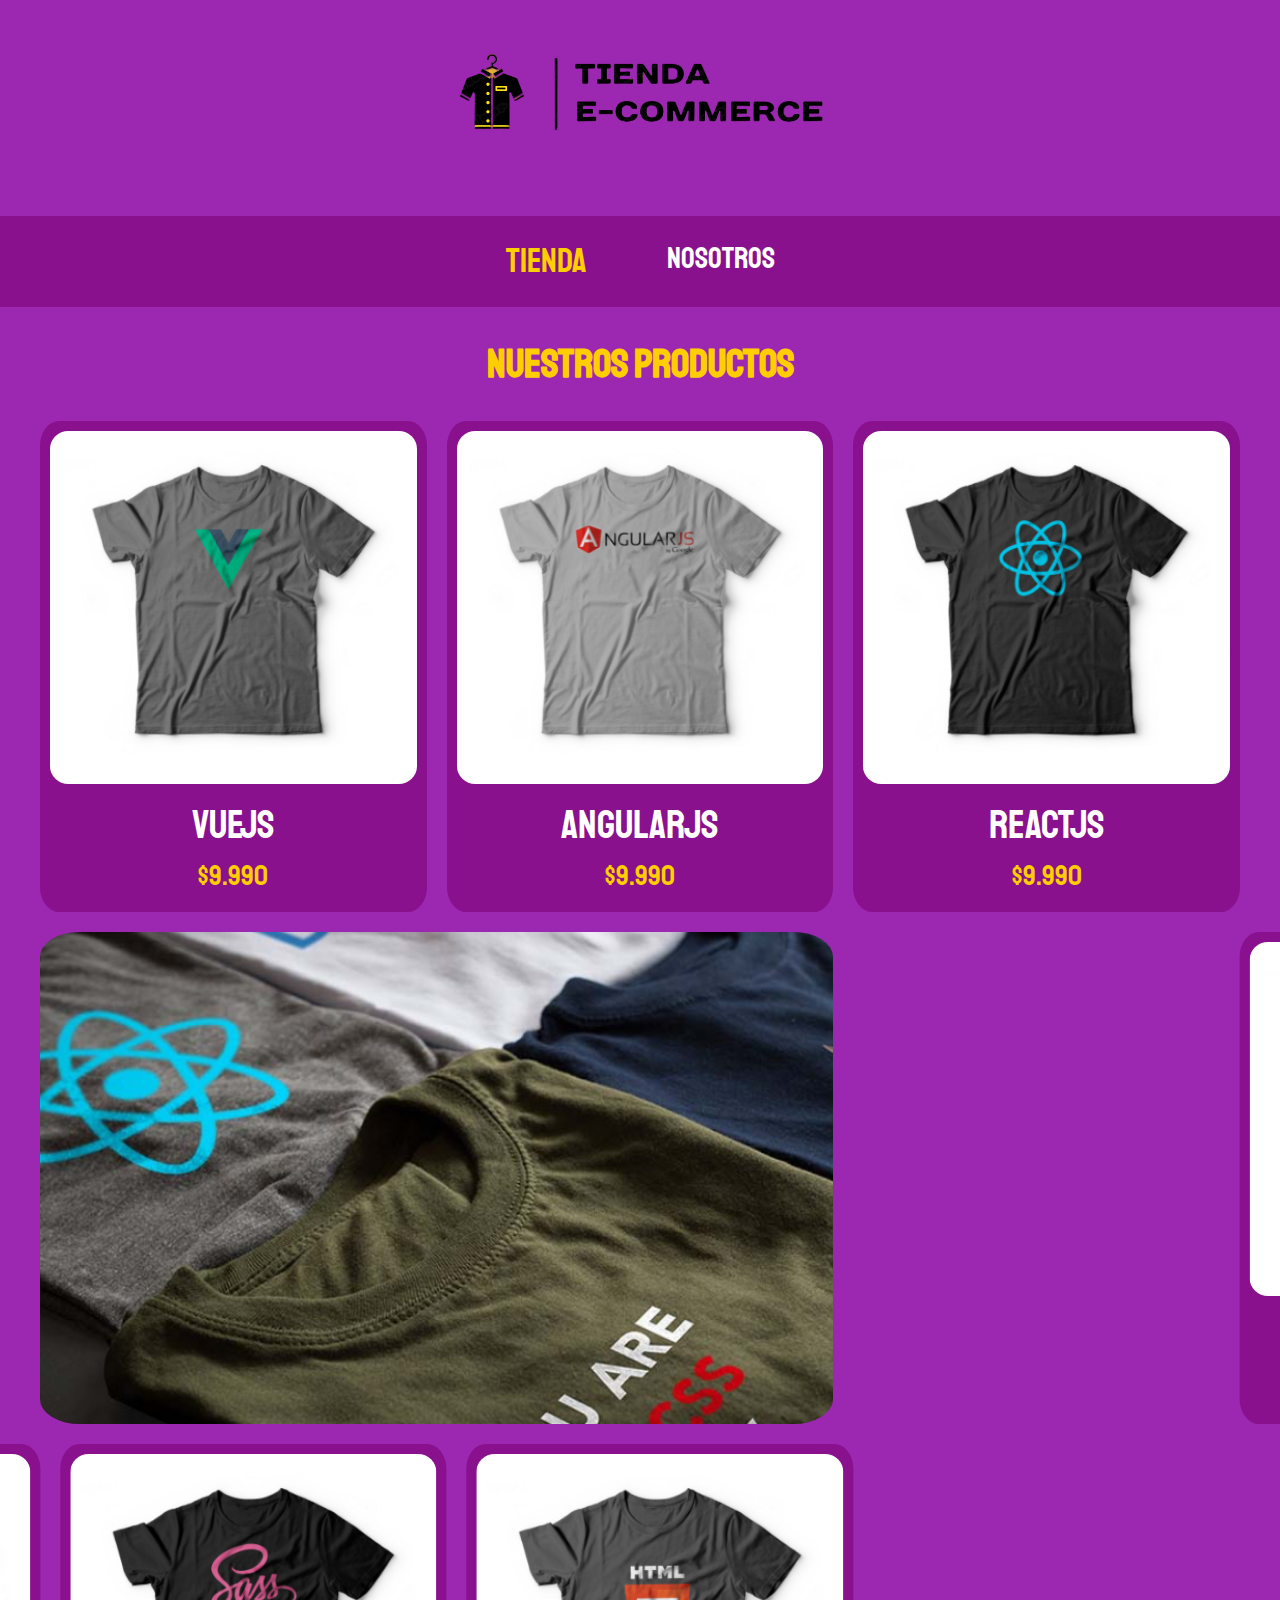
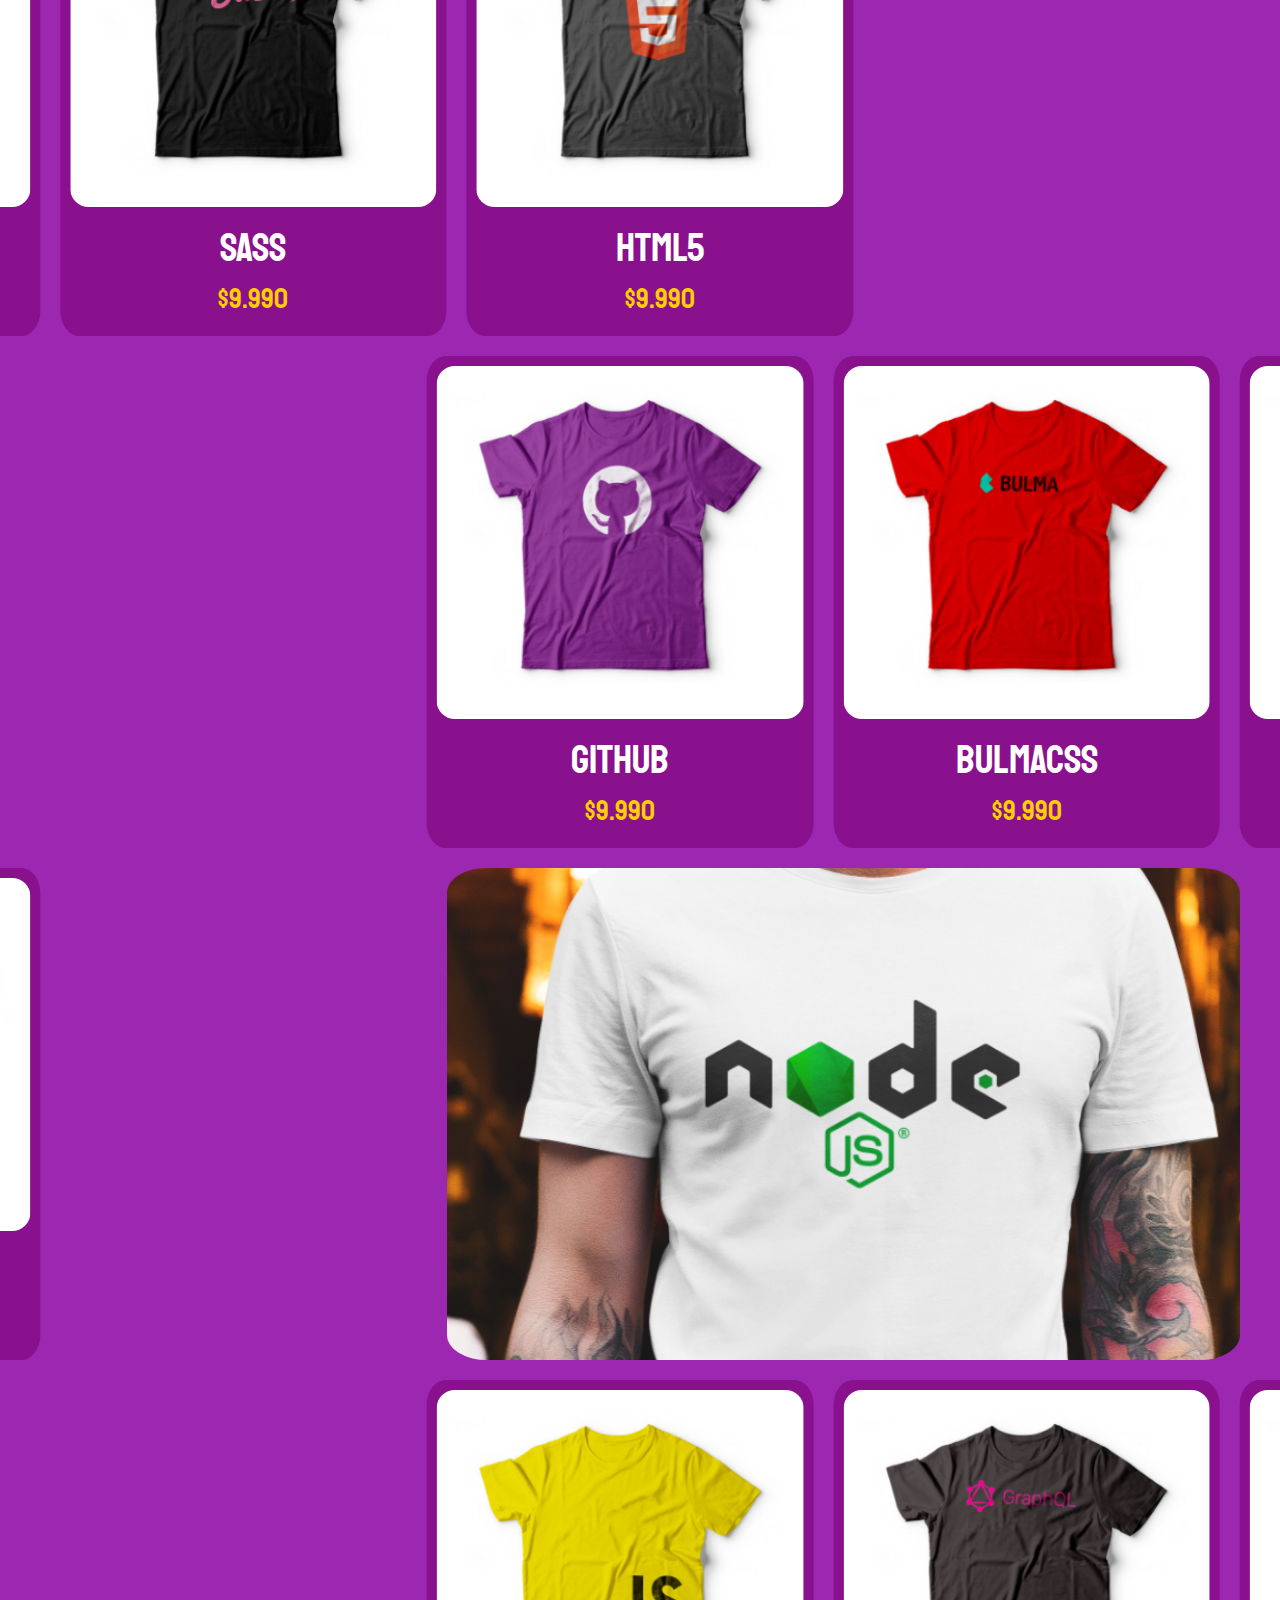
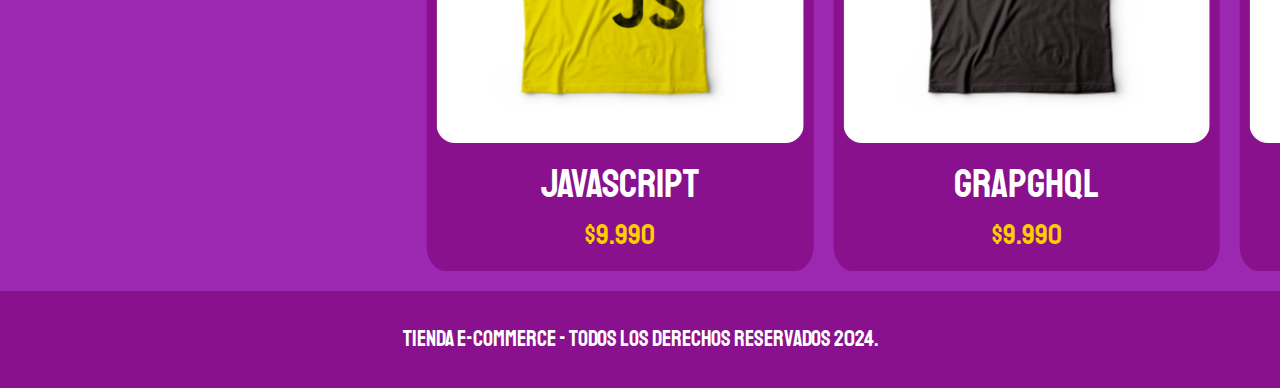
<file: index.html>
<!DOCTYPE html>
<html lang="en">

<head>
    <meta charset="UTF-8">
    <meta name="viewport" content="width=device-width, initial-scale=1.0">
    <title>E-Commerce Store</title>
    <link rel="stylesheet" href="https://unpkg.com/aos@next/dist/aos.css" />
    <link rel="stylesheet" href="css/normalize.css">
    <link rel="preconnect" href="https://fonts.googleapis.com">
    <link rel="preconnect" href="https://fonts.gstatic.com" crossorigin>
    <link href="https://fonts.googleapis.com/css2?family=Krub:wght@400;700&family=Staatliches&display=swap"
        rel="stylesheet">
    <link rel="stylesheet" href="css/styles.css"">
</head>

<body>
    <header class=" header">
    <a href="index.html">
        <img class="header_logo" src="img/logo.png" alt="Logotipo" data-aos="slide-down">
    </a>
    </header>

    <nav class="navegacion" data-aos="slide-up">
        <a class="navegacion_enlace navegacion_enlace-activo" href="index.html">Tienda</a>
        <a class="navegacion_enlace navegacion_enlace-ac" href="nosotros.html">Nosotros</a>
    </nav>

    <main class="contenedor">
        <h1>Nuestros Productos</h1>

        <div class="grid">
            <div class="producto" data-aos="slide-left">
                <a href="producto.html">
                    <img class="producto_imagen" src="img/1.jpg" alt="Imagen Polera">
                    <div class="producto_informacion">
                        <p class="producto_nombre">VueJS</p>
                        <p class="producto_precio">$9.990</p>
                    </div>
                </a>
            </div>
            <div class="producto" data-aos="slide-left">
                <a href="producto.html">
                    <img class="producto_imagen" src="img/2.jpg" alt="Imagen Polera">
                    <div class="producto_informacion">
                        <p class="producto_nombre">AngularJS</p>
                        <p class="producto_precio">$9.990</p>
                    </div>
                </a>
            </div>
            <div class="producto" data-aos="slide-left">
                <a href="producto.html">
                    <img class="producto_imagen" src="img/3.jpg" alt="Imagen Polera">
                    <div class="producto_informacion">
                        <p class="producto_nombre">ReactJS</p>
                        <p class="producto_precio">$9.990</p>
                    </div>
                </a>
            </div>
            <div class="producto" data-aos="slide-left">
                <a href="producto.html">
                    <img class="producto_imagen" src="img/4.jpg" alt="Imagen Polera">
                    <div class="producto_informacion">
                        <p class="producto_nombre">Redux</p>
                        <p class="producto_precio">$9.990</p>
                    </div>
                </a>
            </div>
            <div class="producto" data-aos="slide-right">
                <a href="producto.html">
                    <img class="producto_imagen" src="img/5.jpg" alt="Imagen Polera">
                    <div class="producto_informacion">
                        <p class="producto_nombre">NodeJS</p>
                        <p class="producto_precio">$9.990</p>
                    </div>
                </a>
            </div>
            <div class="producto" data-aos="slide-right">
                <a href="producto.html">
                    <img class="producto_imagen" src="img/6.jpg" alt="Imagen Polera">
                    <div class="producto_informacion">
                        <p class="producto_nombre">SASS</p>
                        <p class="producto_precio">$9.990</p>
                    </div>
                </a>
            </div>
            <div class="producto" data-aos="slide-right">
                <a href="producto.html">
                    <img class="producto_imagen" src="img/7.jpg" alt="Imagen Polera">
                    <div class="producto_informacion">
                        <p class="producto_nombre">HTML5</p>
                        <p class="producto_precio">$9.990</p>
                    </div>
                </a>
            </div>
            <div class="producto" data-aos="slide-left">
                <a href="producto.html">
                    <img class="producto_imagen" src="img/8.jpg" alt="Imagen Polera">
                    <div class="producto_informacion">
                        <p class="producto_nombre">GitHub</p>
                        <p class="producto_precio">$9.990</p>
                    </div>
                </a>
            </div>
            <div class="producto" data-aos="slide-left">
                <a href="producto.html">
                    <img class="producto_imagen" src="img/9.jpg" alt="Imagen Polera">
                    <div class="producto_informacion">
                        <p class="producto_nombre">BulmaCSS</p>
                        <p class="producto_precio">$9.990</p>
                    </div>
                </a>
            </div>
            <div class="producto" data-aos="slide-left">
                <a href="producto.html">
                    <img class="producto_imagen" src="img/10.jpg" alt="Imagen Polera">
                    <div class="producto_informacion">
                        <p class="producto_nombre">TypeScript</p>
                        <p class="producto_precio">$9.990</p>
                    </div>
                </a>
            </div>
            <div class="producto" data-aos="slide-right">
                <a href="producto.html">
                    <img class="producto_imagen" src="img/11.jpg" alt="Imagen Polera">
                    <div class="producto_informacion">
                        <p class="producto_nombre">Drupal</p>
                        <p class="producto_precio">$9.990</p>
                    </div>
                </a>
            </div>
            <div class="producto" data-aos="slide-left">
                <a href="producto.html">
                    <img class="producto_imagen" src="img/12.jpg" alt="Imagen Polera">
                    <div class="producto_informacion">
                        <p class="producto_nombre">JavaScript</p>
                        <p class="producto_precio">$9.990</p>
                    </div>
                </a>
            </div>
            <div class="producto" data-aos="slide-left">
                <a href="producto.html">
                    <img class="producto_imagen" src="img/13.jpg" alt="Imagen Polera">
                    <div class="producto_informacion">
                        <p class="producto_nombre">GrapghQL</p>
                        <p class="producto_precio">$9.990</p>
                    </div>
                </a>
            </div>
            <div class="producto" data-aos="slide-left">
                <a href="producto.html">
                    <img class="producto_imagen" src="img/14.jpg" alt="Imagen Polera">
                    <div class="producto_informacion">
                        <p class="producto_nombre">WordPress</p>
                        <p class="producto_precio">$9.990</p>
                    </div>
                </a>
            </div>
            <div class="grafico grafico-polera"></div>
            <div class="grafico grafico-node"></div>
        </div>
    </main>

    <footer class="footer">
        <p class="footer_texto">Tienda E-Commerce - Todos los derechos Reservados 2024.</p>
    </footer>

    <script src="https://unpkg.com/aos@next/dist/aos.js"></script>
<script>
   AOS.init();
</script>
    </body>

</html>
</file>
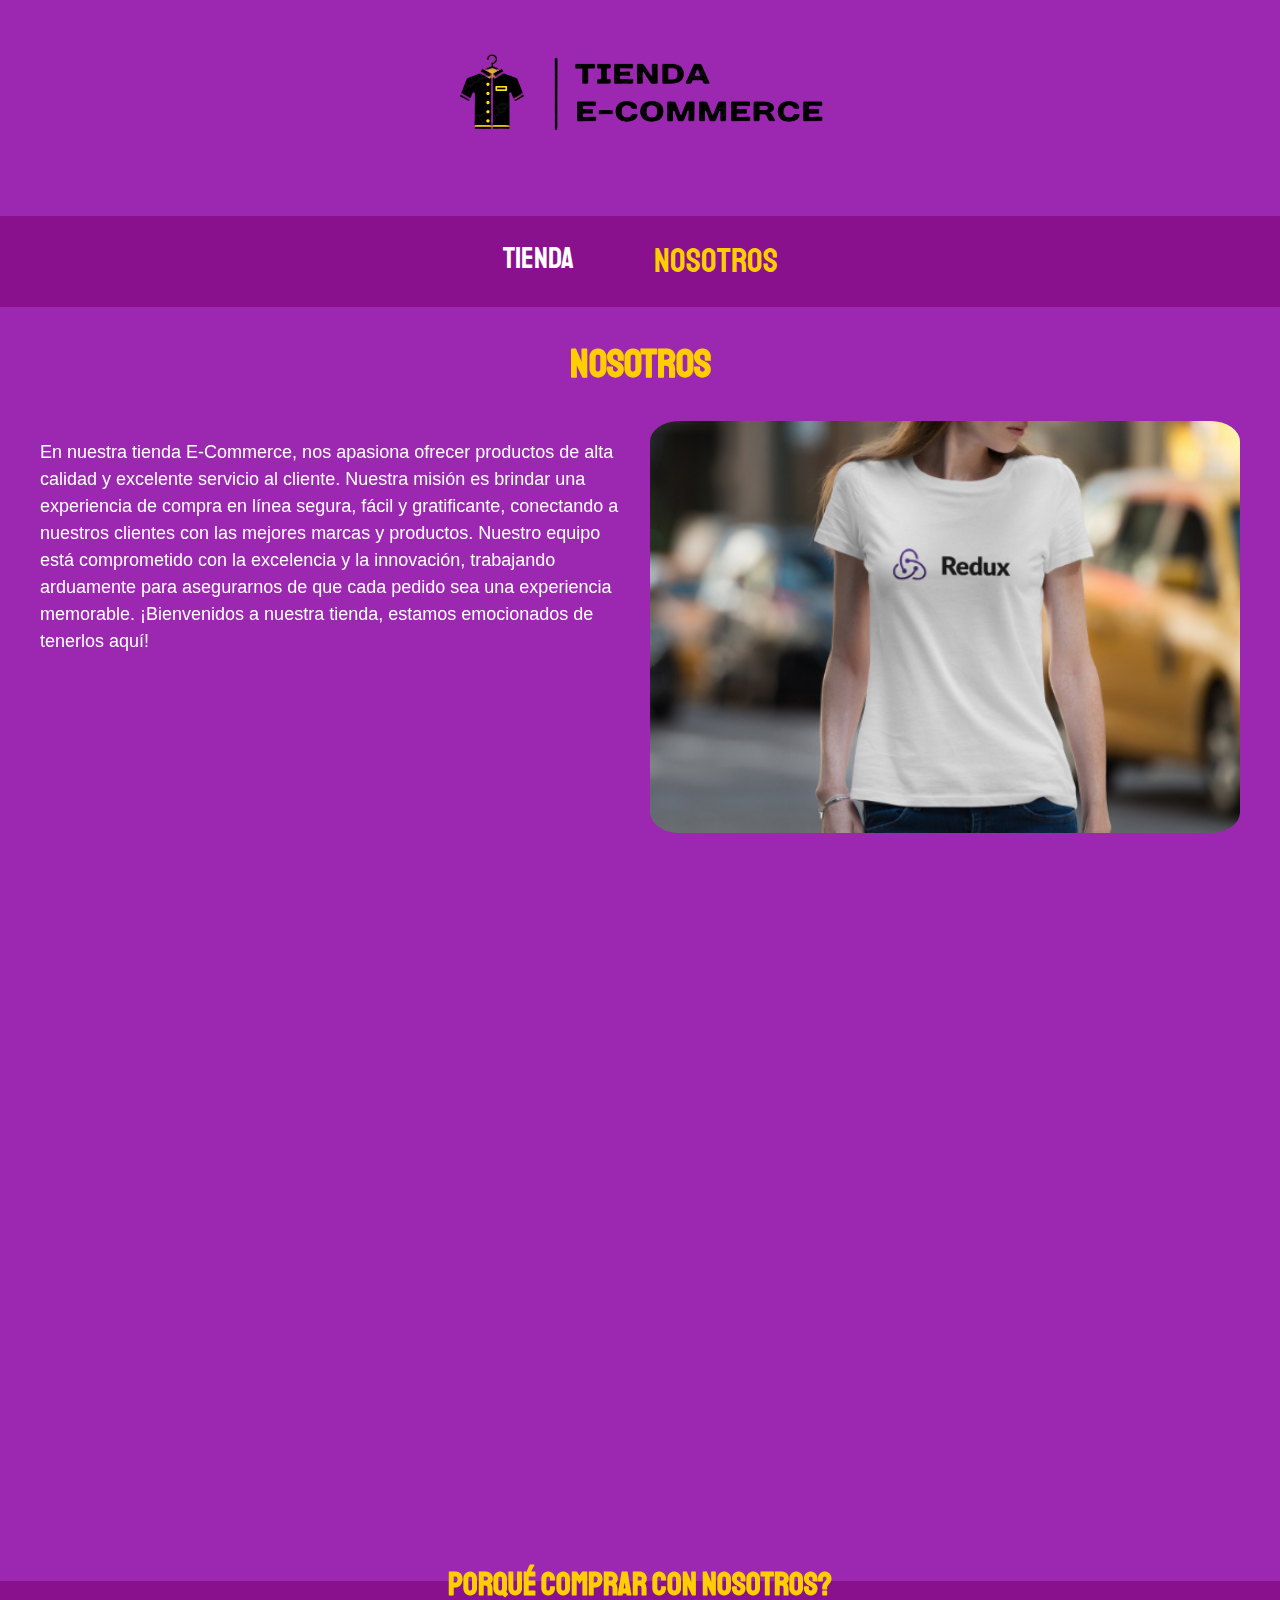
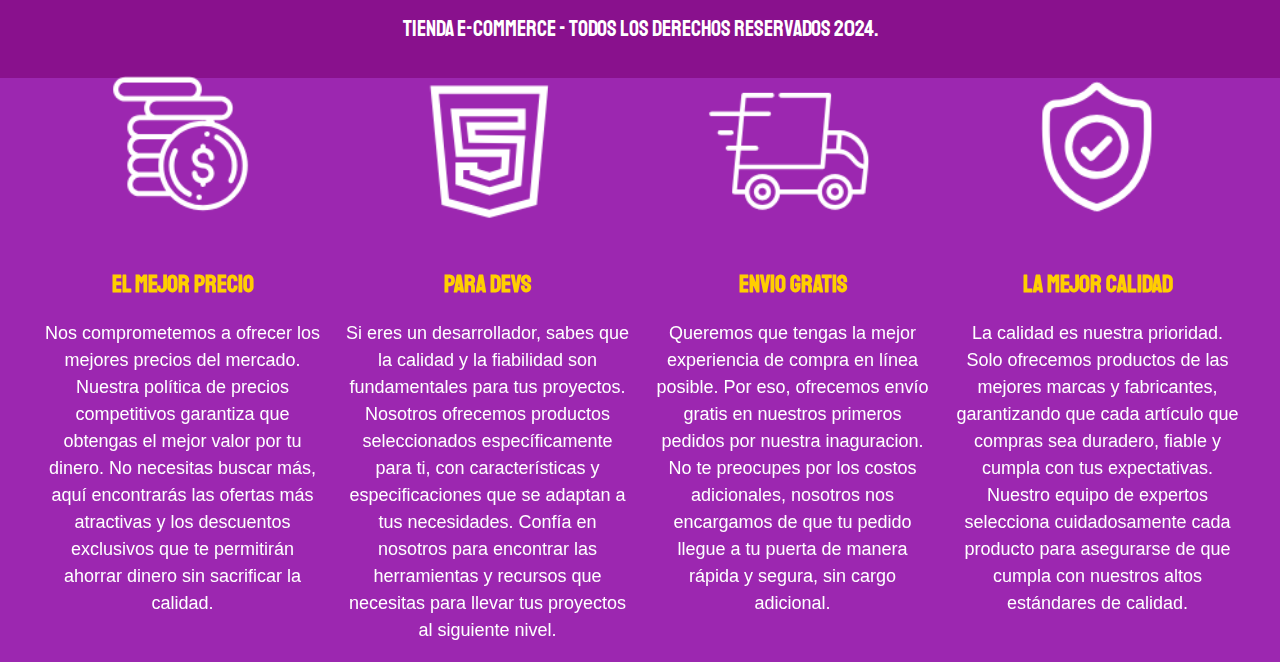
<file: nosotros.html>
<!DOCTYPE html>
<html lang="en">

<head>
    <meta charset="UTF-8">
    <meta name="viewport" content="width=device-width, initial-scale=1.0">
    <title>E-Commerce Store</title>
    <link rel="stylesheet" href="https://unpkg.com/aos@next/dist/aos.css" />
    <link rel="stylesheet" href="css/normalize.css">
    <link rel="preconnect" href="https://fonts.googleapis.com">
    <link rel="preconnect" href="https://fonts.gstatic.com" crossorigin>
    <link href="https://fonts.googleapis.com/css2?family=Krub:wght@400;700&family=Staatliches&display=swap"
        rel="stylesheet">
    <link rel="stylesheet" href="css/styles.css"">
</head>

<body>
    <header class=" header">
    <a href="index.html">
        <img class="header_logo" src="img/logo.png" alt="Logotipo" data-aos="slide-down">
    </a>
    </header>

    <nav class="navegacion" data-aos="slide-up">
        <a class="navegacion_enlace" href="index.html">Tienda</a>
        <a class="navegacion_enlace navegacion_enlace-activo" href="nosotros.html">Nosotros</a>
    </nav>

    <main class="contenedor" data-aos="slide-down">
        <h1>Nosotros</h1>

        <div class="nosotros">
            <div class="nosotros_contenido">
                <p>En nuestra tienda E-Commerce, nos apasiona ofrecer productos de alta calidad y excelente servicio al
                    cliente. Nuestra misión es brindar una experiencia de compra en línea segura, fácil y gratificante,
                    conectando a nuestros clientes con las mejores marcas y productos. Nuestro equipo está comprometido
                    con la excelencia y la innovación, trabajando arduamente para asegurarnos de que cada pedido sea una
                    experiencia memorable. ¡Bienvenidos a nuestra tienda, estamos emocionados de tenerlos aquí!</p>
            </div>
            <img class="nosotros_imagen" src="img/nosotros.jpg" alt="imagen nosotros">
        </div>
    </main>

    <section class="contenedor comprar" data-aos="slide-up">
        <h2 class="comprar_titulo">Porqué comprar con nosotros?</h2>

        <div class="bloques">
            <div class="bloque">
                <img class="bloque_imagen" src="img/icono_1.png" alt="mejores precios">
                <h3 class="bloque_titulo">El Mejor Precio</h3>
                <p>Nos comprometemos a ofrecer los mejores precios del mercado. Nuestra
                    política de precios competitivos garantiza que obtengas el mejor valor por tu dinero. No necesitas
                    buscar más, aquí encontrarás las ofertas más atractivas y los descuentos exclusivos que te
                    permitirán ahorrar dinero sin sacrificar la calidad.</p>
            </div>
            <div class="bloque">
                <img class="bloque_imagen" src="img/icono_2.png" alt="para devs">
                <h3 class="bloque_titulo">Para Devs</h3>
                <p>Si eres un desarrollador, sabes que la calidad y la fiabilidad son fundamentales para tus proyectos.
                    Nosotros ofrecemos productos seleccionados específicamente para ti, con
                    características y especificaciones que se adaptan a tus necesidades. Confía en nosotros para
                    encontrar las herramientas y recursos que necesitas para llevar tus proyectos al siguiente nivel.
                </p>
            </div>
            <div class="bloque">
                <img class="bloque_imagen" src="img/icono_3.png" alt="envio gratis">
                <h3 class="bloque_titulo">Envio Gratis</h3>
                <p>Queremos que tengas la mejor experiencia de compra en línea posible. Por
                    eso, ofrecemos envío gratis en nuestros primeros pedidos por nuestra inaguracion. No te preocupes
                    por los costos
                    adicionales, nosotros nos encargamos de que tu pedido llegue a tu puerta de manera rápida y segura,
                    sin cargo adicional.</p>
            </div>
            <div class="bloque">
                <img class="bloque_imagen" src="img/icono_4.png" alt="calidad">
                <h3 class="bloque_titulo">La mejor Calidad</h3>
                <p>La calidad es nuestra prioridad. Solo ofrecemos productos de las mejores
                    marcas y fabricantes, garantizando que cada artículo que compras sea duradero, fiable y cumpla con
                    tus expectativas. Nuestro equipo de expertos selecciona cuidadosamente cada producto para asegurarse
                    de que cumpla con nuestros altos estándares de calidad.</p>
            </div>
        </div>
    </section>

    <footer class="footer">
        <p class="footer_texto">Tienda E-Commerce - Todos los derechos Reservados 2024.</p>
    </footer>

    <script src="https://unpkg.com/aos@next/dist/aos.js"></script>
    <script>
        AOS.init();
    </script>

    </body>

</html>
</file>
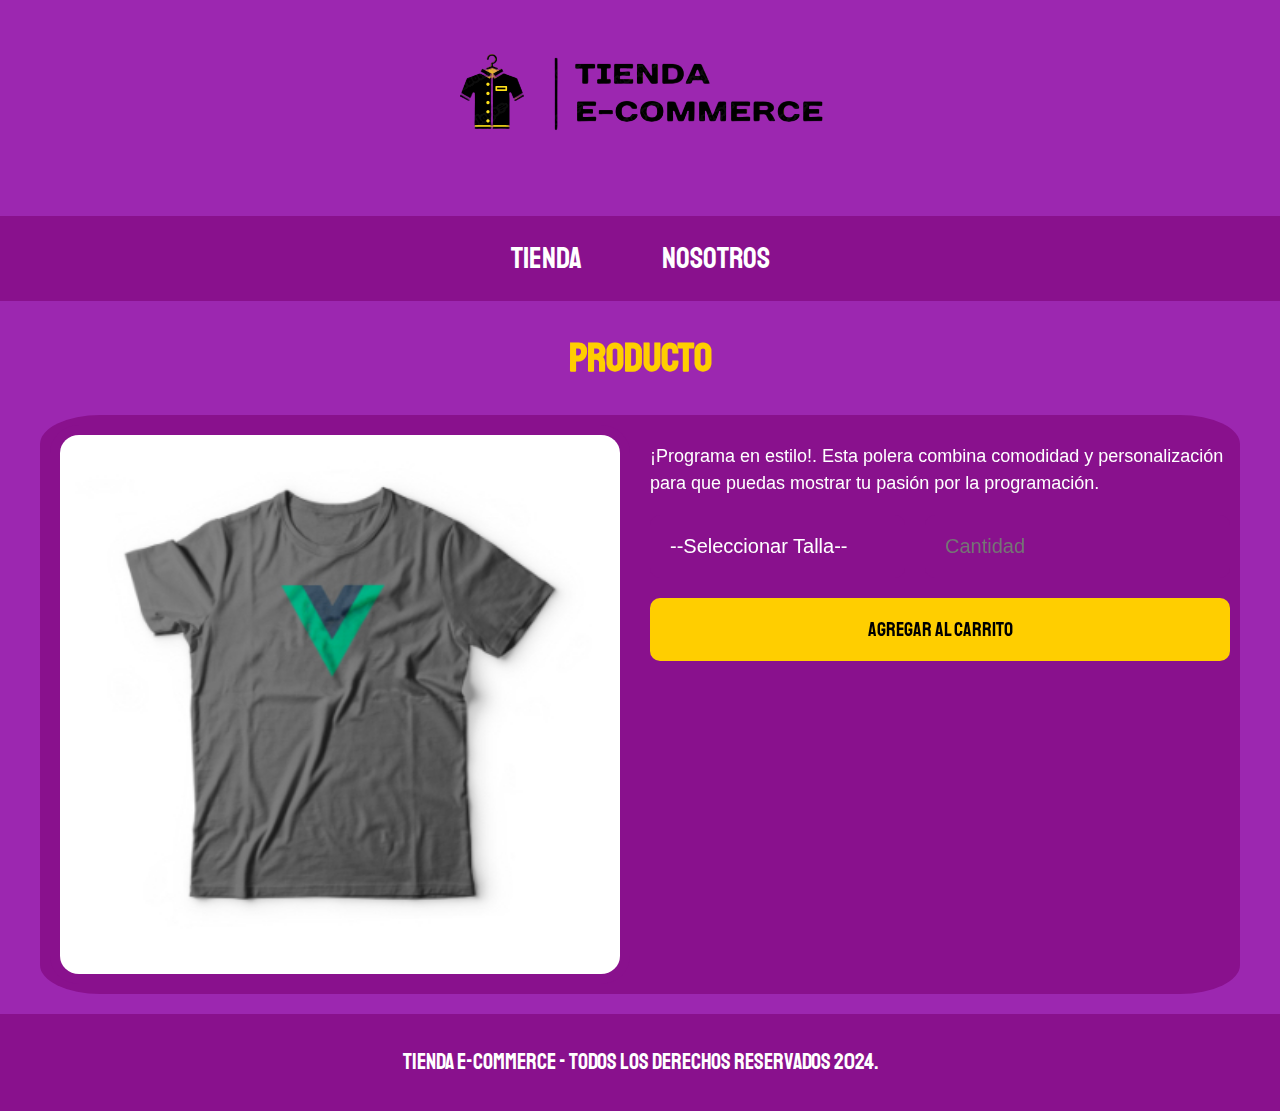
<file: producto.html>
<!DOCTYPE html>
<html lang="en">

<head>
    <meta charset="UTF-8">
    <meta name="viewport" content="width=device-width, initial-scale=1.0">
    <title>E-Commerce Store</title>
    <link rel="stylesheet" href="https://unpkg.com/aos@next/dist/aos.css" />
    <link rel="stylesheet" href="css/normalize.css">
    <link rel="preconnect" href="https://fonts.googleapis.com">
    <link rel="preconnect" href="https://fonts.gstatic.com" crossorigin>
    <link href="https://fonts.googleapis.com/css2?family=Krub:wght@400;700&family=Staatliches&display=swap"
        rel="stylesheet">
    <link rel="stylesheet" href="css/styles.css"">
</head>

<body>
    <header class=" header">
    <a href="index.html">
        <img class="header_logo" src="img/logo.png" alt="Logotipo" data-aos="slide-down">
    </a>
    </header>

    <nav class="navegacion" data-aos="slide-up">
        <a class="navegacion_enlace" href="index.html">Tienda</a>
        <a class="navegacion_enlace" href="nosotros.html">Nosotros</a>
    </nav>

    <main class="contenedor" data-aos="slide-down">
        <h1>Producto</h1>

        <div class="polera producto">
            <img class="polera_imagen producto" src="img/1.jpg" alt="imagen del producto">

            <div class="polera_contenido">
                <p>¡Programa en estilo!. Esta polera combina comodidad y
                    personalización para que puedas mostrar tu pasión por la programación.</p>

                <form class="formulario">
                    <select class="formulario_campo">
                        <option disabled selected>--Seleccionar Talla--</option>
                        <option>S</option>
                        <option>M</option>
                        <option>L</option>
                        <option>XL</option>
                    </select>
                    <input class="formulario_campo" type="number" placeholder="Cantidad" min="1">
                    <input class="formulario_submit" type="submit" value="Agregar Al Carrito">
                </form>
            </div>
        </div>
    </main>

    <footer class="footer">
        <p class="footer_texto">Tienda E-Commerce - Todos los derechos Reservados 2024.</p>
    </footer>

    <script src="https://unpkg.com/aos@next/dist/aos.js"></script>
    <script>
        AOS.init();
    </script>

    </body>

</html>
</file>
<file: css/styles.css>
:root {
  --primario: #9c27b0;
  --primarioOscuro: #89118d;
  --secundario: #ffce00;
  --secundarioOscuro: rgb(233, 287, 2);
  --blanco: #fff;
  --negro: #000;

  --fuentePrincipal: "Staatliches", sans-serif;
}

html {
  box-sizing: border-box;
  font-size: 62.5%;
  scroll-behavior: smooth;
}
*,
*:before,
*:after {
  box-sizing: inherit;
}

/* Globales */

body {
  background-color: var(--primario);
  font-size: 1.6rem;
  line-height: 1.5;
}

p {
  font-size: 1.8rem;
  font-family: Arial, Helvetica, sans-serif;
  color: var(--blanco);
}

a {
  text-decoration: none;
}

img {
  width: 100%;
}

.contenedor {
  max-width: 120rem;
  margin: 0 auto;
}

h1,
h2,
h3 {
  text-align: center;
  color: var(--secundario);
  font-family: var(--fuentePrincipal);
}

h1 {
  font-size: 4rem;
}

h2 {
  font-size: 3.2rem;
}

h3 {
  font-size: 2.4rem;
}

/* Header */

.header {
  display: flex;
  justify-content: center;
}

.header_logo {
  margin: 1rem 0;
}

/* Footer */

.footer {
  background-color: var(--primarioOscuro);
  padding: 1rem 0;
  margin-top: 2rem;
}

.footer_texto {
  font-family: var(--fuentePrincipal);
  text-align: center;
  font-size: 2.2rem;
}

/* Navegacion */

.navegacion {
  background-color: var(--primarioOscuro);
  padding: 2rem 0;
  display: flex;
  justify-content: center;
  gap: 8rem;
}

.navegacion_enlace {
  font-family: var(--fuentePrincipal);
  color: var(--blanco);
  font-size: 3rem;
  transition: font-size 0.3s;
}

.navegacion_enlace-activo,
.navegacion_enlace:hover {
  color: var(--secundario);
  font-size: 3.4rem;
}

/* Grid */

.grid {
  display: grid;
  grid-template-columns: repeat(2, 1fr);
  gap: 2rem;
}

@media (min-width: 768px) {
  .grid {
    grid-template-columns: repeat(3, 1fr);
  }
}
/* Productos */

.producto {
  background-color: var(--primarioOscuro);
  padding: 1rem;
  border-radius: 5%;
}

.producto_imagen {
  border-radius: 5%;
}

.producto_nombre {
  font-size: 4rem;
  transition: font-size 0.3s;
}

.producto_nombre:hover{
    font-size: 4.5rem;
}

.producto_precio {
  font-size: 2.8rem;
  color: var(--secundario);
}

.producto_nombre,
.producto_precio {
  font-family: var(--fuentePrincipal);
  margin: 1rem 0;
  text-align: center;
  line-height: 1.2;
}

/* Graficos */

.grafico {
  min-height: 30rem;
  background-repeat: no-repeat;
  background-size: cover;
  grid-column: 1 / 3;
  border-radius: 5%;
}

.grafico-polera {
  grid-row: 2 / 3;
  background-image: url(../img/grafico1.jpg);
}

.grafico-node {
  background-image: url(../img/grafico2.jpg);
  grid-row: 8 / 9;
}

@media (min-width: 768px) {
  .grafico-node {
    grid-row: 5 / 6;
    grid-column: 2 / 4;
  }
}

/* Nosotros */

.nosotros {
  display: grid;
  grid-template-rows: repeat(2, auto);
}

@media (min-width: 768px) {
  .nosotros {
    grid-template-columns: repeat(2, 1fr);
    column-gap: 2rem;
  }
}

.nosotros_imagen {
  grid-row: 1 / 2;
  border-radius: 5%;
}

@media (min-width: 768px) {
  .nosotros_imagen {
    grid-column: 2 / 3;
  }
}

/* Bloques */

.bloques {
  display: grid;
  grid-template-columns: repeat(2, 1fr);
  gap: 2rem;
}

@media (min-width: 768px) {
  .bloques {
    grid-template-columns: repeat(4, 1fr);
  }
}

.bloque {
  text-align: center;
}

.bloque_titulo {
  margin: 0;
}

/* Pagina del producto */

@media (min-width: 768px) {
  .polera {
    display: grid;
    grid-template-columns: repeat(2, 1fr);
    column-gap: 2rem;
  }
}

.formulario {
  display: grid;
  grid-template-columns: repeat(2, 1fr);
  gap: 2rem;
}

.formulario_campo {
  border: 1rem solid var(--primarioOscuro);
  background-color: var(--primarioOscuro);
  color: var(--blanco);
  font-size: 2rem;
  font-family: Arial, Helvetica, sans-serif;
  padding: 1rem;
  appearance: none;
  border-radius: 1rem;
}

.formulario_submit {
  background-color: var(--secundario);
  border: none;
  font-size: 2rem;
  font-family: var(--fuentePrincipal);
  padding: 2rem;
  transition: background-color 0.3s ease;
  transition: font-size 0.3s;
  grid-column: 1 / 3;
  border-radius: 1rem;
}

.formulario_submit:hover {
  font-size: 2.4rem;
  cursor: pointer;
  background-color: var(--secundarioOscuro);
}
</file>
